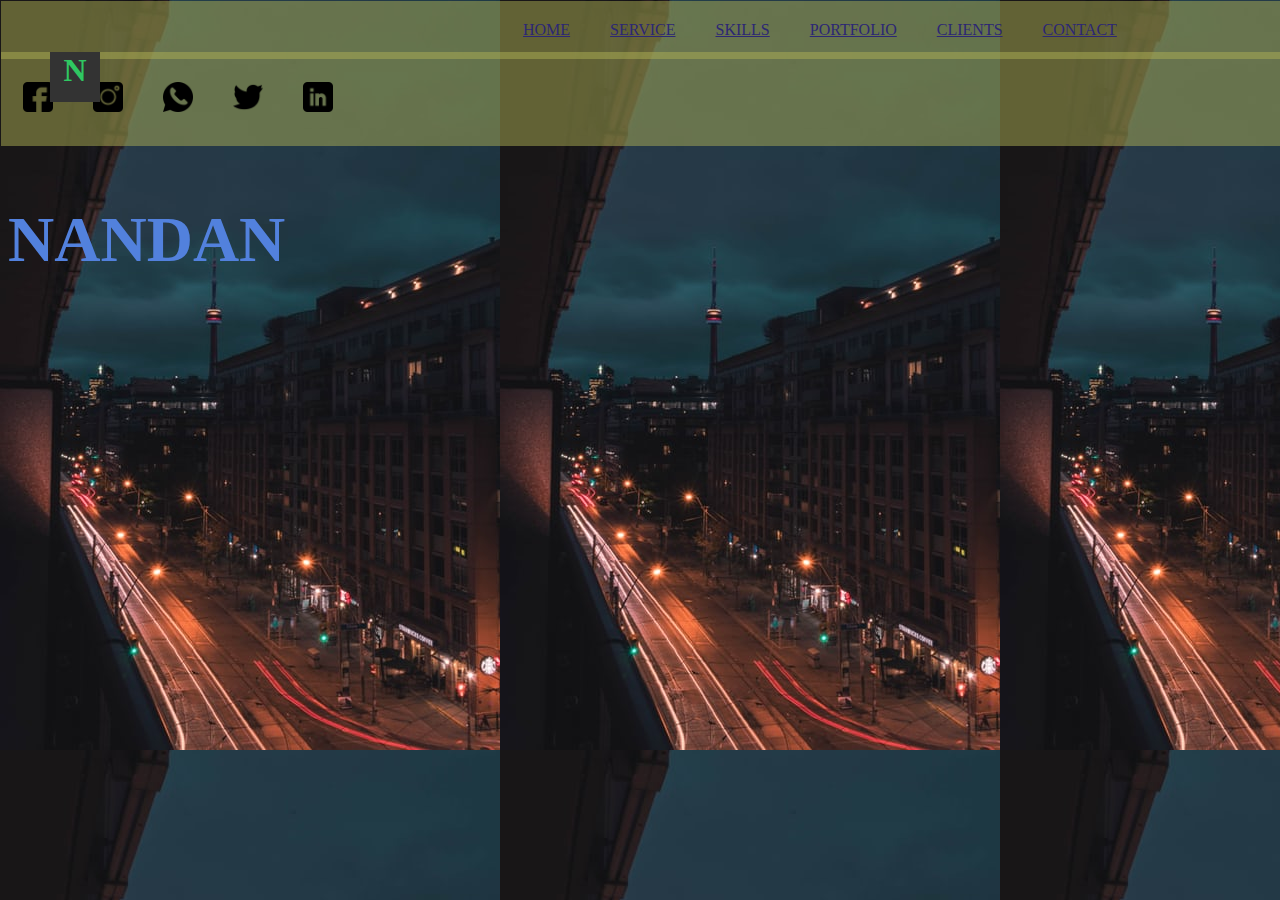
<file: portfolio/index.html>
<html>
    <head>
        <title>portfolio</title>
        <link rel="stylesheet" type= "text/css" href="portfolio.css">
    </head>
    <body background="background.jpeg"> 
        
            <div>
        <ul>
          
       <li><a href="home.html" style="margin-left: 500px;">HOME</a></li>
        <li><a href="service.html">SERVICE</a></li>
        <li><a href="about me.html">SKILLS</a></li>
        <li><a href="portfolio.html">PORTFOLIO</a></li>
        <li><a href="clients.html">CLIENTS</a></li>
        <li><a href="contact.html">CONTACT</a></li>
        </ul></div>
        <div>
        <p class= "image" ><b>N</b></p>
        </div>

        <div>
        <ul>
           <center>
          
                <li><img src="facebook.png" width="30" height="30"> </li>
                <li><img src="instagram.png" width="30" height="30"> </li>
                <li><img src="whatsapp.png" width="30" height="30"> </li>
                <li><img src="twitter.png" width="30" height="30"> </li>
                <li><img src="linkedin.png" width="30" height="30"> </li>
           </center>

                 
                 </ul>
        </div>
           
        <div><p class="name">
            <b>NANDAN</b>
        </p></div>
       
    </body>
</html>
</file>
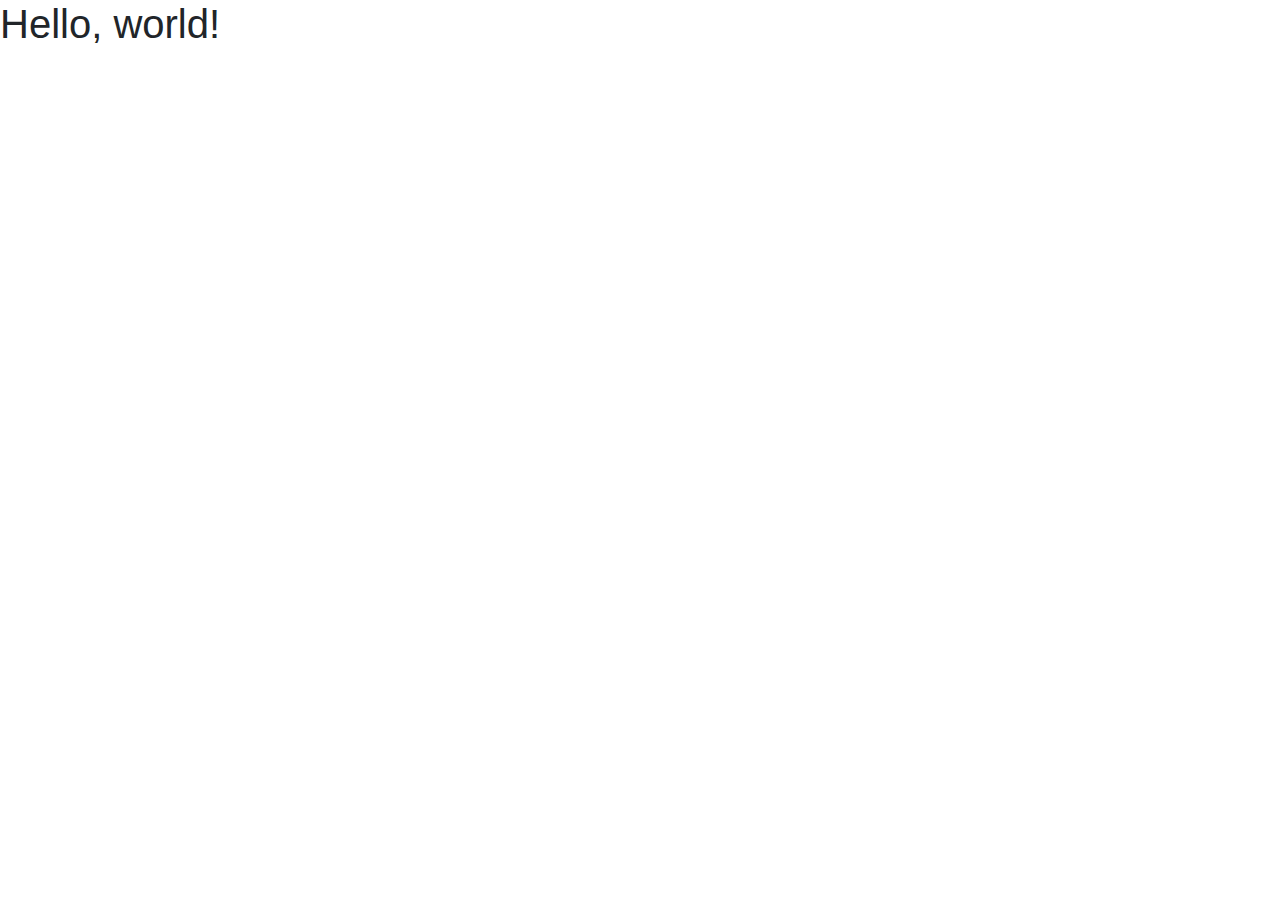
<file: portfolio/bootstrap.html>
<!doctype html>
<html lang="en">
  <head>
    <!-- Required meta tags -->
    <meta charset="utf-8">
    <meta name="viewport" content="width=device-width, initial-scale=1, shrink-to-fit=no">

    <!-- Bootstrap CSS -->
    <link rel="stylesheet" href="https://maxcdn.bootstrapcdn.com/bootstrap/4.0.0/css/bootstrap.min.css" integrity="sha384-Gn5384xqQ1aoWXA+058RXPxPg6fy4IWvTNh0E263XmFcJlSAwiGgFAW/dAiS6JXm" crossorigin="anonymous">

    <title>Hello, world!</title>
  </head>
  <body>
    <h1>Hello, world!</h1>

    <!-- Optional JavaScript -->
    <!-- jQuery first, then Popper.js, then Bootstrap JS -->
    <script src="https://code.jquery.com/jquery-3.2.1.slim.min.js" integrity="sha384-KJ3o2DKtIkvYIK3UENzmM7KCkRr/rE9/Qpg6aAZGJwFDMVNA/GpGFF93hXpG5KkN" crossorigin="anonymous"></script>
    <script src="https://cdnjs.cloudflare.com/ajax/libs/popper.js/1.12.9/umd/popper.min.js" integrity="sha384-ApNbgh9B+Y1QKtv3Rn7W3mgPxhU9K/ScQsAP7hUibX39j7fakFPskvXusvfa0b4Q" crossorigin="anonymous"></script>
    <script src="https://maxcdn.bootstrapcdn.com/bootstrap/4.0.0/js/bootstrap.min.js" integrity="sha384-JZR6Spejh4U02d8jOt6vLEHfe/JQGiRRSQQxSfFWpi1MquVdAyjUar5+76PVCmYl" crossorigin="anonymous"></script>
  </body>
</html>
</file>
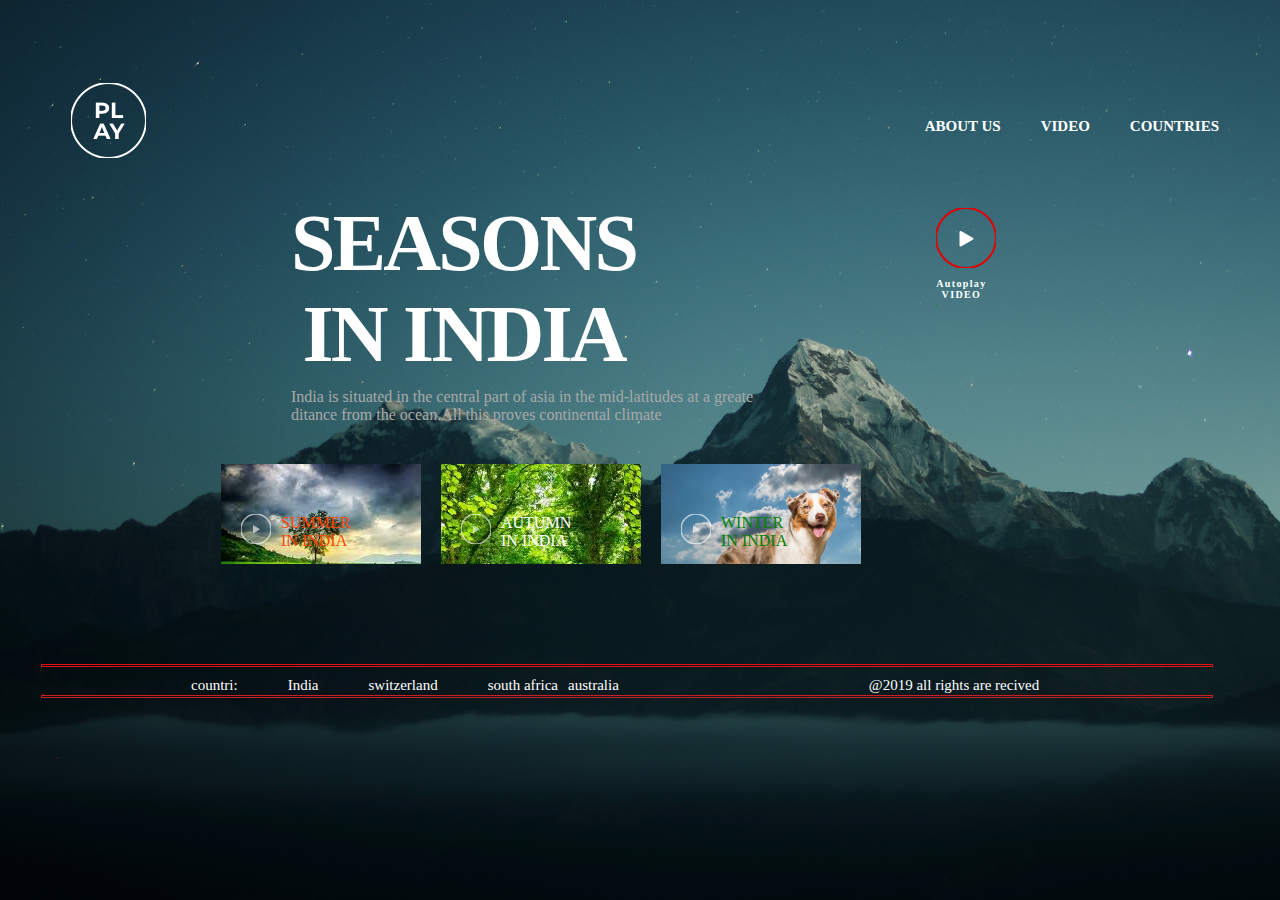
<file: portfolio/dailyvideo.html>
<html>
    <head>
        <title>daily video</title>
        <link rel="stylesheet" type="text/css" href="dailyvideo.css">
        <link href="https://fonts.googleapis.com/css?family=Montserrat&display=swap" rel="stylesheet">
    </head>
    <body>
        <header>
            <div id="brand">
                <div id="logo">
                    <img src="logo.png" width="75" height="75">
                </div>
            </div>
            <div id="menu">
                <div id="about">ABOUT US</div>
                <div id="video">VIDEO</div>
                <div id="countries">COUNTRIES</div>
            </div>
        </header>
        <div id ="main body">
            <div id="containre">

                <div id="session">
                    
                            SEASONS<br>IN INDIA
                            
                                <div id="playlogo">
                                      <img src="play-button-bigger.png">
                                    <div id="txt">
                                        Autoplay<br>VIDEO
                                    </div>    
                            </div>
                        
                </div>
                        <div id="text">
                                India is situated in the central part of asia in the mid-latitudes at a greate<br>ditance from the ocean.All this proves continental climate
        
                            </div>
            
                <div id="bigbox">
                  <div id ="box">
                      <div id ="box1">
                          <div id="img1">
                             <img src="play-button.png" width="30" height="30">
                             <div id ="imgtxt">
                                     SUMMER<br>IN INDIA
                                     </div>
                              
                          </div>
                      </div>
                  </div>
                          <div id ="box11">
                          <div id ="box2">
                                <div id="img2">
                                    
                                   <img src="play-button.png" width="30" height="30">
                                   <div id ="imgtxt">
                                           AUTUMN<br>IN INDIA
                                           </div>
                                    
                                </div>
                          </div>
                  </div>
            
                          <div id ="box22">
                                <div id ="box3">
                                        <div id="img3">
                                           <img src="play-button.png" width="30" height="30">
                                           <div id ="imgtxt">
                                                   WINTER<br>IN INDIA
                                                   </div>
                                            
                                        </div>
                      </div>
                      
                    
                  </div>   
            </div>
                </div>

                <div id="line">

                </div>
                <div id="countri">
                    <div id="list">
                        countri:
                    </div>
                    <div id="list1">
                            India
                        </div>
                        <div id="list2">
                                switzerland
                            </div>
                            <div id="list3">
                                    south africa
                                </div>
                                <div id="list4">
                                        australia
                                    </div>
                                    <div id="list5">
                                            @2019 all rights are recived
                                        </div>
                                        
                                
                            
                </div>
                <div id="line3"></div>
                <div id="line2">

                    </div>
                    </div>
        </div>
    </body>
</html>
</file>
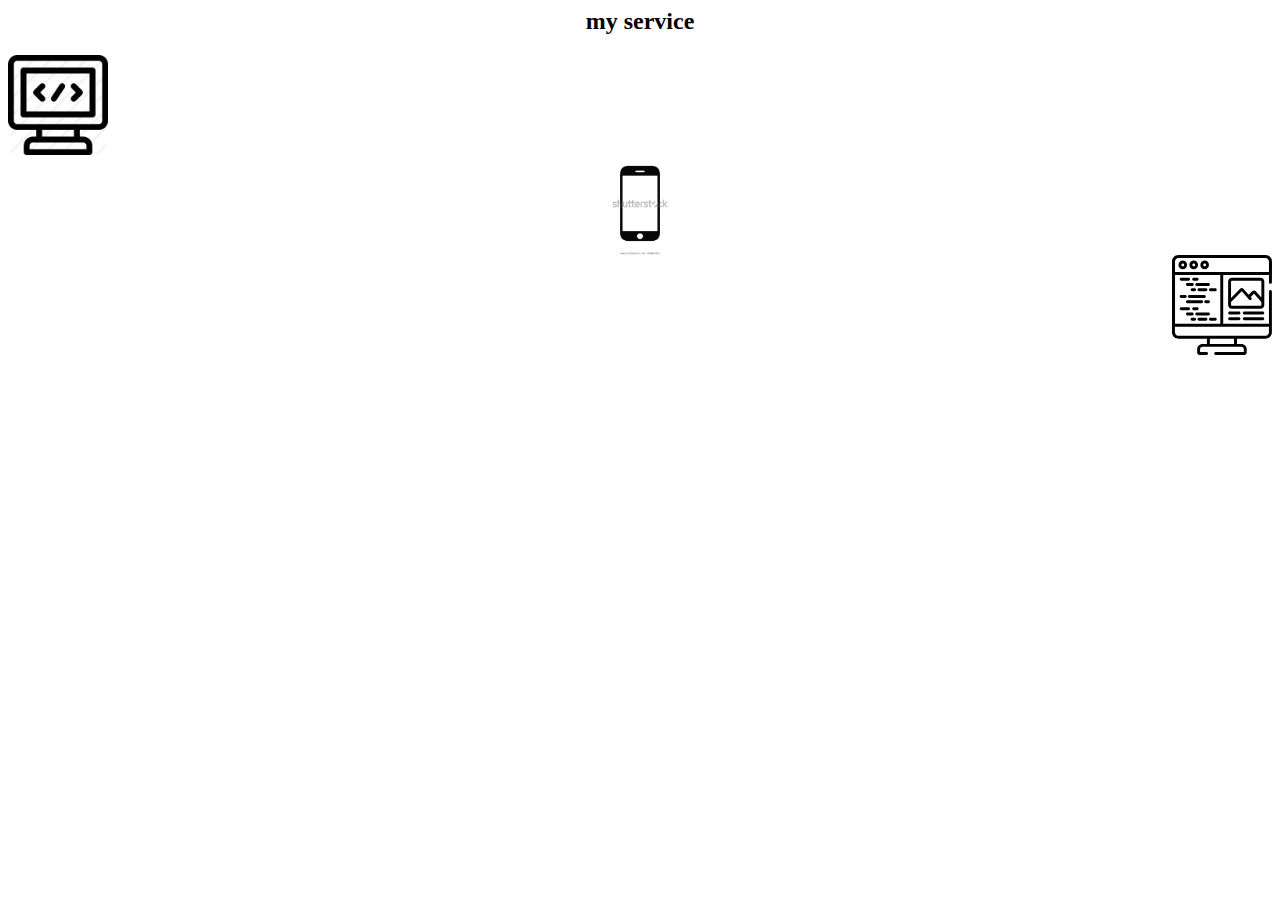
<file: portfolio/service.html>
<html>
    <head>
        <title>service</title>
    </head>
    <body>
        <div align="center"><h2><b>my service</b></h2></div>
        <div align ="left"><img src="11.png" height="100px" width="100px"></div>
        <div align ="center"><img src="2.webp" height="100px" width="100px"></div>
        <div align ="right"><img src="design.svg" height="100px" width="100px"></div>
</body>
</html>
</file>
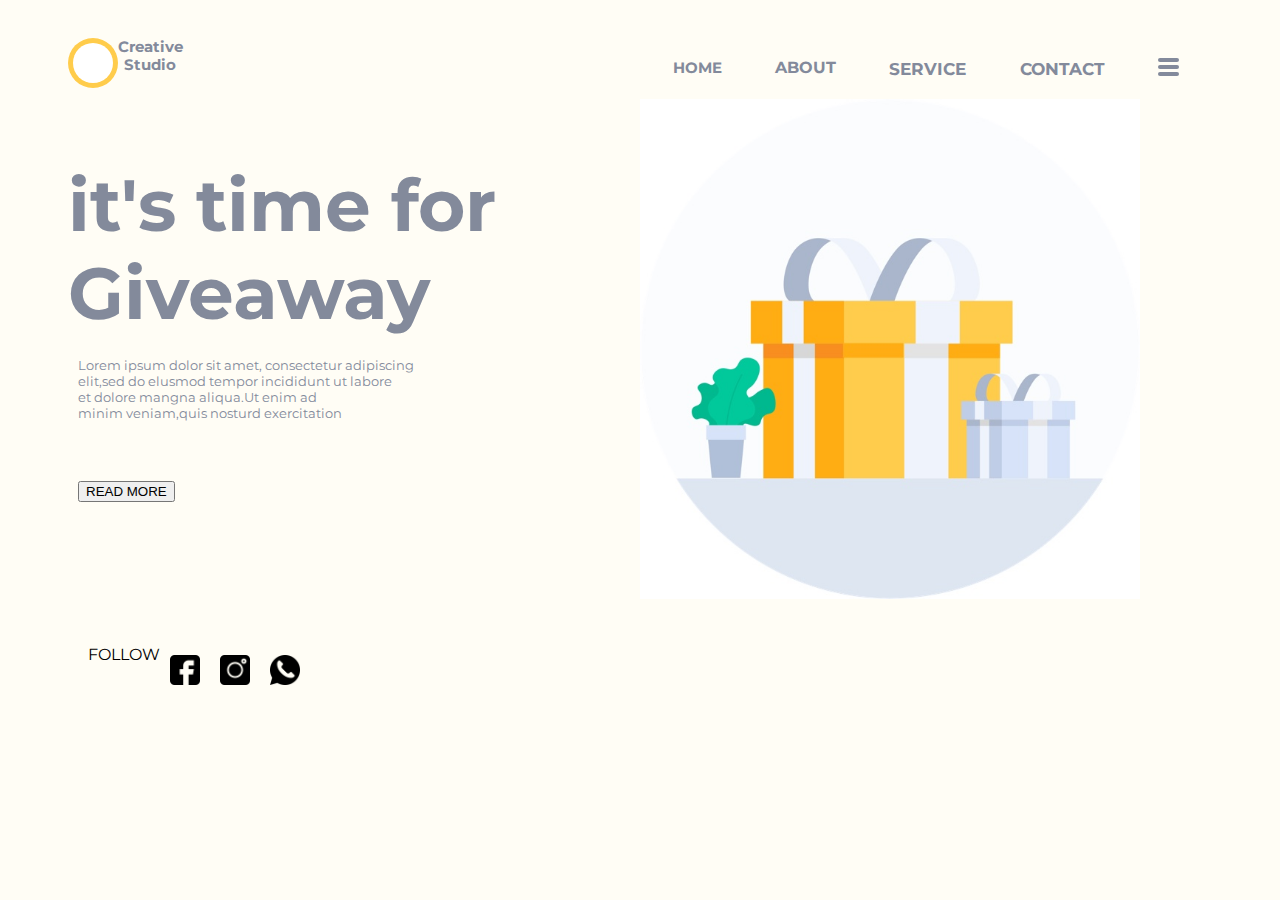
<file: portfolio/zeplin.html>
<html>
    <head>
        <title>zeplin</title>
        <link href="https://fonts.googleapis.com/css?family=Montserrat&display=swap" rel="stylesheet">
        <style>
            body {
                font-family: 'Montserrat', sans-serif;
                display: flex;
                flex-direction: column;
                background-color: rgb(255, 253, 245);
                justify-content: flex-start;
                padding:60px;
                padding-top: 30px;
            }
            header {
                display: flex;
                flex-direction: row;
                width: 100%;
            }
            #brand{
                width: 50%;
                display: flex;
                flex-direction: row;
                justify-content: flex-start;
                text-align: center;
            }
            #menu {
                width: 50%;
                display: flex;
                flex-direction: row;
                justify-content: space-evenly;
            }
            #logo {
                display: flex;
                width: 50px;
                height: 50px;
                background:#ffcc4b;
                flex-direction:row;
                justify-content: center;
                align-items: center;
                border-radius:35px ;
            }
            #inlogo
            {
                width: 40px;
                height: 40px;
                background-color:#fff;
                align-items: center;
                border-radius:25px;
               
            }
            #name{
                display: flex;
                font-size: 14.5px;
                letter-spacing: -0.05px;
                flex-direction: row;
                color:#838a9b;
                font-weight: bold;
                
            }
            #home{
                display: flex;
                flex-direction: row;
                padding:20px ;
                color:#838a9b;
                font-size: 15.1px;
                font-weight: bold;
             

                
            }
            #about
            {
                padding:20px;
                color:#838a9b;
                font-weight: bold;
            
            }
            #service
            {
                padding:20px;
                color:#838a9b;
                font-size: 17.1px;
                font-weight: bold;
            }
            #contact
            {
                padding:20px;
                color:#838a9b;
                font-size: 17.1px;
                font-weight: bold;
            }
            #bar
            {
                flex-direction: column;
                display: flex;
                height: 18px;
                justify-content:space-between ;
                padding:20px;

                
            
            }
            #bar div{
                width: 21px;
                height: 4px;
                border-radius: 2px;
                background-color:#838a9b;
            }
            #txt
            {   
                display: flex;
                font-size: 72.4px;
                letter-spacing: -0.05px;
                flex-direction: row;
                color:#838a9b;
                font-weight: bold;
            
            
            }
            #stxt
            {
                padding:30px;
                padding-left: 10px;
                color:#838a9b;
                font-size: 13.2px;
                padding-top:20px
            }
            #containre
            {
                display: flex;
                flex-direction:row;
                width: 100%;
                height: 677px;
            }
            #left-content {
                display: flex;
                width: 50%;
                height: 677px;
                flex-direction: column;
                justify-content: center;
            }
            #img 
            {
                width: 50%;
                height: 677px;
                display: flex;
                flex-direction:row;
            }
            #button
            {
                height: 114px;
                width: 232px;
                padding:30px;
                padding-left: 10px;
            }
            #follow
            {
                display: flex;
                flex-direction: row;
                padding:20px ;
            }
            #follow div 
            {
                padding:10px ;
            }
            </style>
    </head>
    <body>
        <header>
            <div id="brand">
                <div id="logo">
                    <div id ="inlogo"> </div>
                </div>
                <div id="name">
                    Creative<br>
                    Studio
                </div>
            </div>
            <div id="menu">    
                <div id="home">
                    HOME
                </div>
                <div id="about">
                    ABOUT 
                </div>
                <div id="service">
                    SERVICE
                </div>
                <div id="contact">
                    CONTACT
                </div>
                <div id ="bar">
                    <div></div>
                    <div></div>
                    <div></div>
                    </div>
                </div> 
            </div>
        </header>      
    
        <div id ="containre">
            <div id="left-content">
                <div id ="txt">
                    it's time for<br>
                    Giveaway
                </div>
                <div id="stxt">
                    Lorem ipsum dolor sit amet, consectetur adipiscing<br>
                    elit,sed do elusmod tempor incididunt ut labore<br>
                    et dolore mangna aliqua.Ut enim ad <br>
                    minim veniam,quis nosturd exercitation
                </div>
                <div id="button">
                    <button>READ MORE</button>
                </div>
                <div id="follow">
                    FOLLOW
                    <div> 
                        <img src="facebook.png" width="30" height="30"> 
                    </div>
                    <div id="follow1">
                        <img src="instagram.png" width="30" height="30">
                    </div> 
                    <div id ="follow2">
                        <img src="whatsapp.png" width="30" height="30">
                    </div>
                </div>
            </div>
                        
            <div id="img">
                <img src="1.jpg" height="500px" width="500px">
            </div>
        </div>      
    </body>    
</html>
</file>
<file: portfolio/portfolio.css>
ul {
    list-style-type: none;
    background-color: #afb1547e;
    margin: -7;
    padding: 20px 2px;
    width: 200%;
    top: 0;
    overflow: hidden;
  }
  
  li a {
    display: pink;
    color: rgb(44, 39, 116);
    padding: 10px 20px;
   
  }

  li {
      float: left;
  }
  

  li a:hover {
    background-color: rgb(24, 129, 24);
    color: rgb(136, 30, 104);
  }


  
  li img {
    padding: 10px 20px;
    overflow: hidden;
  }


  .image
{
        position:absolute;
        top:20px;
        left:50px;
        color: rgb(47, 199, 98);
        text-align: center;
        font-size:200%;
        width:50px;
        height: 50px;
        background-color: #333;
}
.name
{   
    animation-play-state: running;
    top: 700%;
    left: 100%;
    width: 200px;
    font-size: 400%;
    text-align: left;
    color: rgb(82, 129, 221);
    
}
</file>
<file: portfolio/dailyvideo.css>
body{
    background-color: #000000;
    flex-direction: column;
    display: flex;
    padding:33px ;
    padding-top:45px;
    background-image: url(123.jpg);
    background-size:cover ;
}

header
{
    display: flex;
    flex-direction: row;
    width: 100%;
}
#brand
{
    display: flex;
    flex-direction: row;
    width: 50%;
    
}
#logo
{
    width: 75px;
    height: 75px;
    padding: 30px;
}
#menu
{
    justify-content:flex-end;
    display: flex;
    flex-direction: row;
    width: 50%;
    font-size: 15px;
    font-weight: bold;
    color: #ffffff;
    padding-top: 45px;
    padding-left: 150px;
}
#about
{
    display: flex;
    flex-direction: row;
    padding: 20px;
}
#video
{
    display: flex;
    flex-direction: row;
    padding: 20px;
}

#countries
{
    display: flex;
    flex-direction: row;
    padding: 20px;
}
#mainbody
{
    display: flex;
    flex-direction: row;
    width: 1920px;
    color: #ffffff;
    padding-top: 50px;  
}
#containre
{
    display: flex;
    flex-direction: column;
    /* width: 100%;
    color: #ffffff;
    padding-top: 50px; */
}
#session
{
    display: flex;
    flex-direction:column;
    align-content: center;
    width: 100%;
    color: #ffffff;
    padding-top: 50px;
    flex-direction: row;
    font-weight: bold;
    padding:250px;
    padding-top: 10px;
    text-align: center;
    height: 10px;
    font-size: 80px;
    letter-spacing: -2.77px;
    
}
#playlogo

{ 
    display: flex;
    flex-direction: column;
    width: 60px;
    height: 60px;
    padding-left:300px;
    padding-top:10px;

    
}
#playlogo div
{
    font-size: 10px;
    display: flex;
    padding-top: 10px;
    letter-spacing: 1.36px;

}

#text
{
    display: flex;
    padding-left:250px;
    margin-top: -90px;
    padding-top: 20px;
    color: darkgray;
 
}
#bigbox
{
    padding-left:180px ;
    padding-top: 20px;
    flex-direction:row;
    display: flex;
    padding-top:20px;
}   
#box
{
    display: flex;
    width:300px;
    height: 300px;
    padding-top:20px;
    
   

}
#box1

    {  
    
        width: 200px;
        height: 100px;
        background-image: url(111.jpeg);
      }
#img1
{
    display: flex;
    padding-top:50px;
    padding-left:20px;
    color: rgb(253, 245, 245);
}
#img1 div
{
    padding-left:10px ;
    color:orangered;
}#box11
{
    margin-left:-80px ;
    display: flex;
    width:300px;
    height: 300px;
    padding-top:20px;
    
   

}
#box2

    {  
    
        width: 200px;
        height: 100px;
        background-image: url(222.jpeg);
      }
#img2
{
    display: flex;
    padding-top:50px;
    padding-left:20px;
    color: darkgray;
}
#img2 div
{
    padding-left:10px ;
    color: ffffff;
}
#box22
{
    margin-left: -80px;
    padding-top: 20px;
    width:300px;
    height: 300px;
    
    
   

}
#box3

    {  
    
        width: 200px;
        height: 100px;
        background-image: url(dog.png);
        background-size: cover;
      }
#img3
{
    display: flex;
    padding-top:50px;
    padding-left:20px;
    color: darkgray;
}
#img3 div
{
    padding-left:10px ;
    color: green
}
#line
{
    margin-top: -100px;
    width: 1170px;
    height: 1px;
    border: solid 1px #e21010;
}

#countri
{
    padding-top: 20px;
    padding-left:150px ;
    display: flex;
    flex-direction: row;
    padding-top:10px;
    font-size: 15px;
    color:#ffffff
    
}
#list1
{
    padding-left: 50px;
}
#list2
{
    padding-left: 50px;
}
#list3
{
    padding-left: 50px;
}
#list4
{
    padding-left: 10px;
}
#list5
{
    
    padding-left: 250px;
}
#line2
{
    width: 1170px;
    height: 1px;
    border: solid 1px #cc1e1e;
}
#line3
{
    width:2px;
    height: 1px;
    border-right: solid 1px #cc1e1e;  
}
</file>
